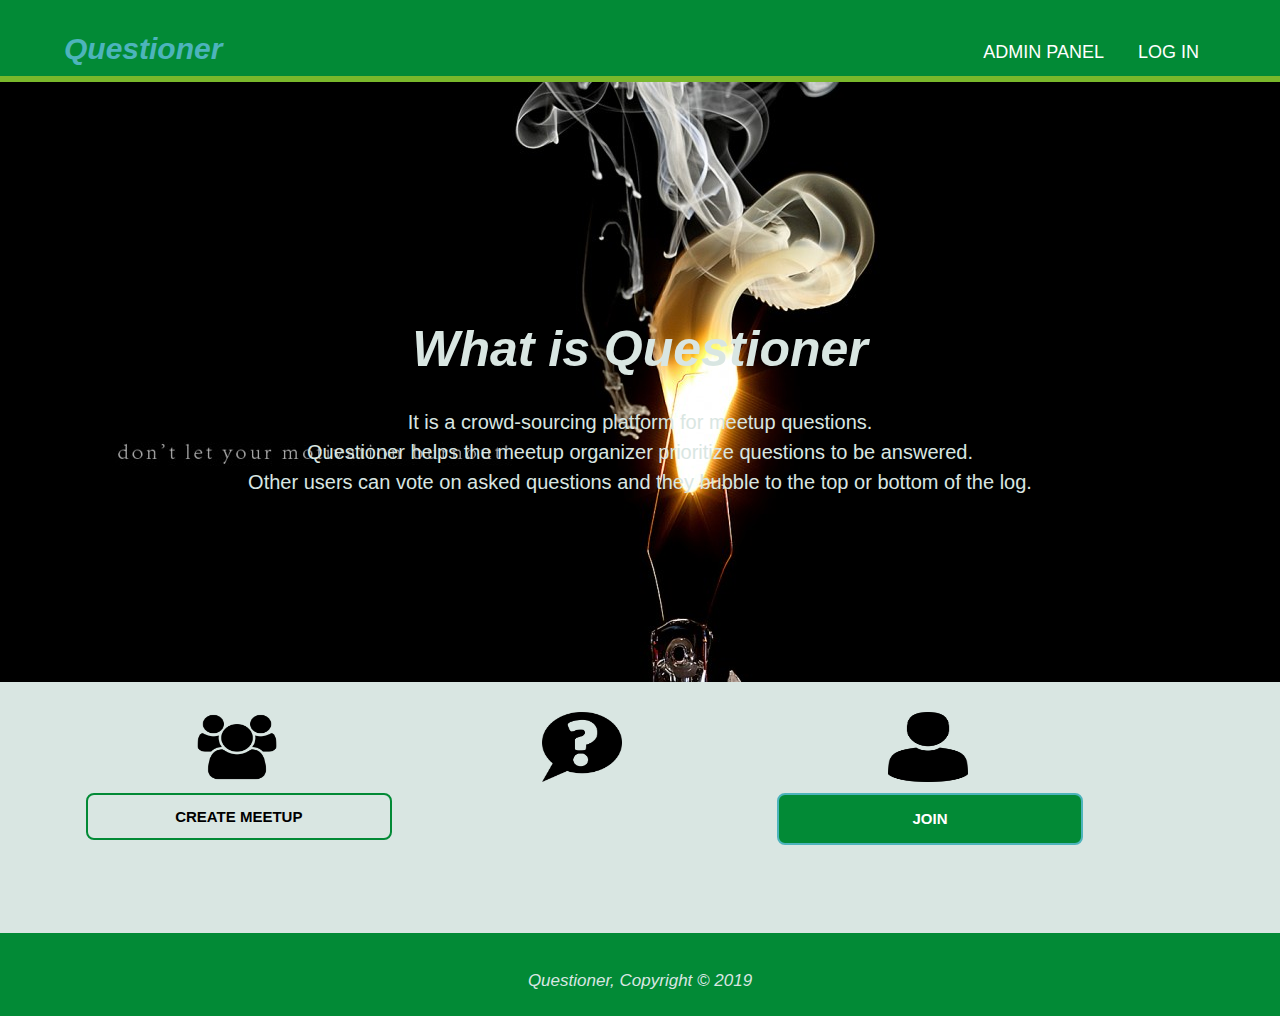
<file: UI/index.html>
<!DOCTYPE html>
<html lang="en">
<head>
    <meta charset="UTF-8">
    <title>Questioner</title>
    <link rel="stylesheet" href="./css/styles.css">
    <script src="./js/popup.js"></script>     
</head>
<body>
    <header class="mainHeader">
	    <div class="container">
		    <div id="brand">
				<h1><span class="highlight">Questioner</span></h1>
		    </div>
		    <nav>
			    <ul>
					<li><a onclick="openLoginForm()" >Log In</a></li>
				  <li><a href="admin.html">Admin Panel</a></li>

			    </ul>
		    </nav>
	    </div>
    </header>
    
    <section id="showcase">
	    <div class="container">
		    <h1>What is Questioner</h1>
		    <p>It is a crowd-sourcing platform for meetup questions. <br /> 
			Questioner helps the meetup organizer prioritize questions to be answered. <br />
			Other users can vote on asked questions and they bubble to the top or bottom of the log.
			</p>
	    </div>
    </section>

	<!-- fhfj -->
	<section id="join">
		<div class="container">
			<div class="box" id="createbutton">
				<img src="./img/group.png">
				<form action="admin.html" class="button_join">
					<button class="btn button1">CREATE MEETUP</button>
				</form>
			</div>
			<div class="box" id="loginbutton">
				<img src="./img/que.png">			
			</div>
			<div class="box" id="loginbutton">
				<img src="./img/users.png">
				<form class="button_join">
					<a class="btn button2"  onclick="openRegisterForm()" >JOIN</a>
			</form>
			</div>
		</div>
	</section>
	
	<footer class="mainFooter">
		<p>Questioner, Copyright &COPY; 2019 </p>
	</footer>

	<div class="form-popup" id="myLoginForm">
		<form action="dashboard.html" class="form-container" id="loginform">
			<h1>Log in</h1>
			<label for="email"><b>Email</b></label>
			<input type="text" placeholder="Enter Emai..." name="email" required>
			<label for="psw"><b>Password</b></label>
			<input type="password" placeholder="Enter Password..." name="psw" required>
			<a href="resetpassword.html">Forgot Password?</a>
			<button type="submit" class="btn button2 sign ">Login</button>
			<button type="submit" class="btn cancel" onclick="closeLoginForm()">Cancel</button>
		</form>
	</div>


	<div class="form-popup" id="myRegisterForm">
		<form action="dashboard.html" class="form-container" >
			
			<label for="name"><b>Name</b></label>
			<input type="text" placeholder="Enter Name" name="name" >
			<label for="email"><b>Email</b></label>
			<input type="text" placeholder="Enter Email" name="email" >
			<!--button type="submit" class="btn button2"  onclick="openPassForm()" >Next</button-->
			<!--button type="submit" class="btn cancel" onclick="closePassForm()">Cancel</button-->
			<label for="psw"><b>Password</b></label>
			<input type="password" placeholder="Enter Password" name="psw" required>
			<label for="cpsw"><b>Confirm Password</b></label>
			<input type="password" placeholder="Confirm Password" name="cpsw" required>
			
			<button type="submit" class="btn button2 sign ">Sign Up</button>
			<button type="submit" class="btn cancel" onclick="closeRegisterForm()">Cancel</button>
		</form>
	</div>

</body>
</html>
</file>
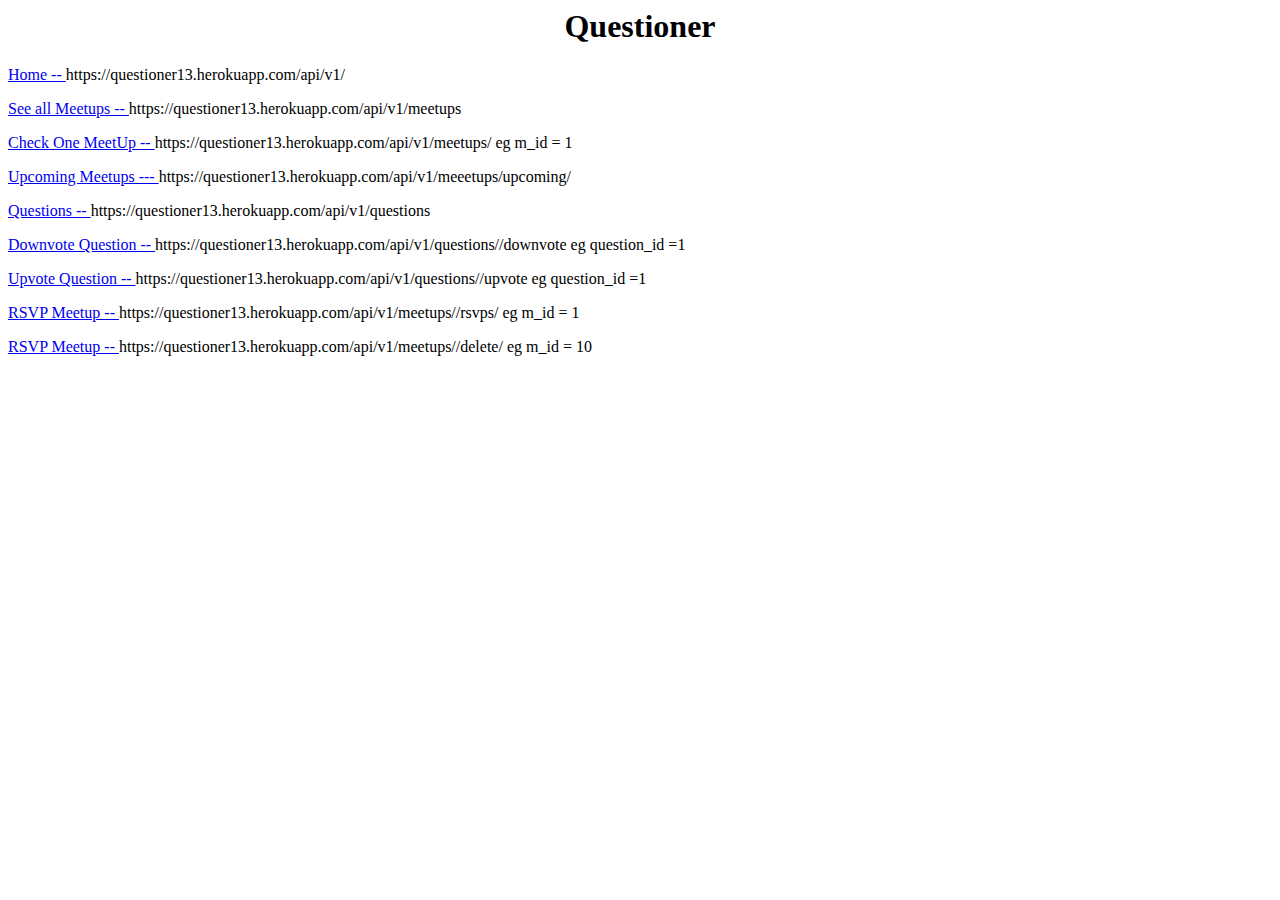
<file: app/templates/index.html>
<html>
  <head>
    <title>Flask Shop</title>
  </head>
  <body>
    <h1 style="text-align: center">Questioner</h1>
    <p><a href="/">Home -- </a> https://questioner13.herokuapp.com/api/v1/ </p>

    <p><a href="meetups">See all Meetups -- </a> https://questioner13.herokuapp.com/api/v1/meetups</p>

    <p><a href="meetups/1">Check One MeetUp -- </a> https://questioner13.herokuapp.com/api/v1/meetups/<int:m_id> eg m_id = 1</p>

    <p><a href="meeetups/upcoming/">Upcoming Meetups --- </a> https://questioner13.herokuapp.com/api/v1/meeetups/upcoming/</p>

    <p><a href="/questions"> Questions -- </a> https://questioner13.herokuapp.com/api/v1/questions</p>

    <p><a href="questions/1/downvote">Downvote Question -- </a> https://questioner13.herokuapp.com/api/v1/questions/<question_id>/downvote  eg question_id =1 </p>

    <p><a href="questions/1/upvote">Upvote Question -- </a> https://questioner13.herokuapp.com/api/v1/questions/<question_id>/upvote  eg question_id =1 </p>

    <p><a href="/meetups/1/rsvps/">RSVP Meetup -- </a> https://questioner13.herokuapp.com/api/v1/meetups/<int:m_id>/rsvps/  eg m_id = 1 </p>

    <p><a href="/meetups/10/delete/">RSVP Meetup -- </a> https://questioner13.herokuapp.com/api/v1/meetups/<int:m_id>/delete/  eg m_id = 10 </p>
  </body>
</html>
</file>
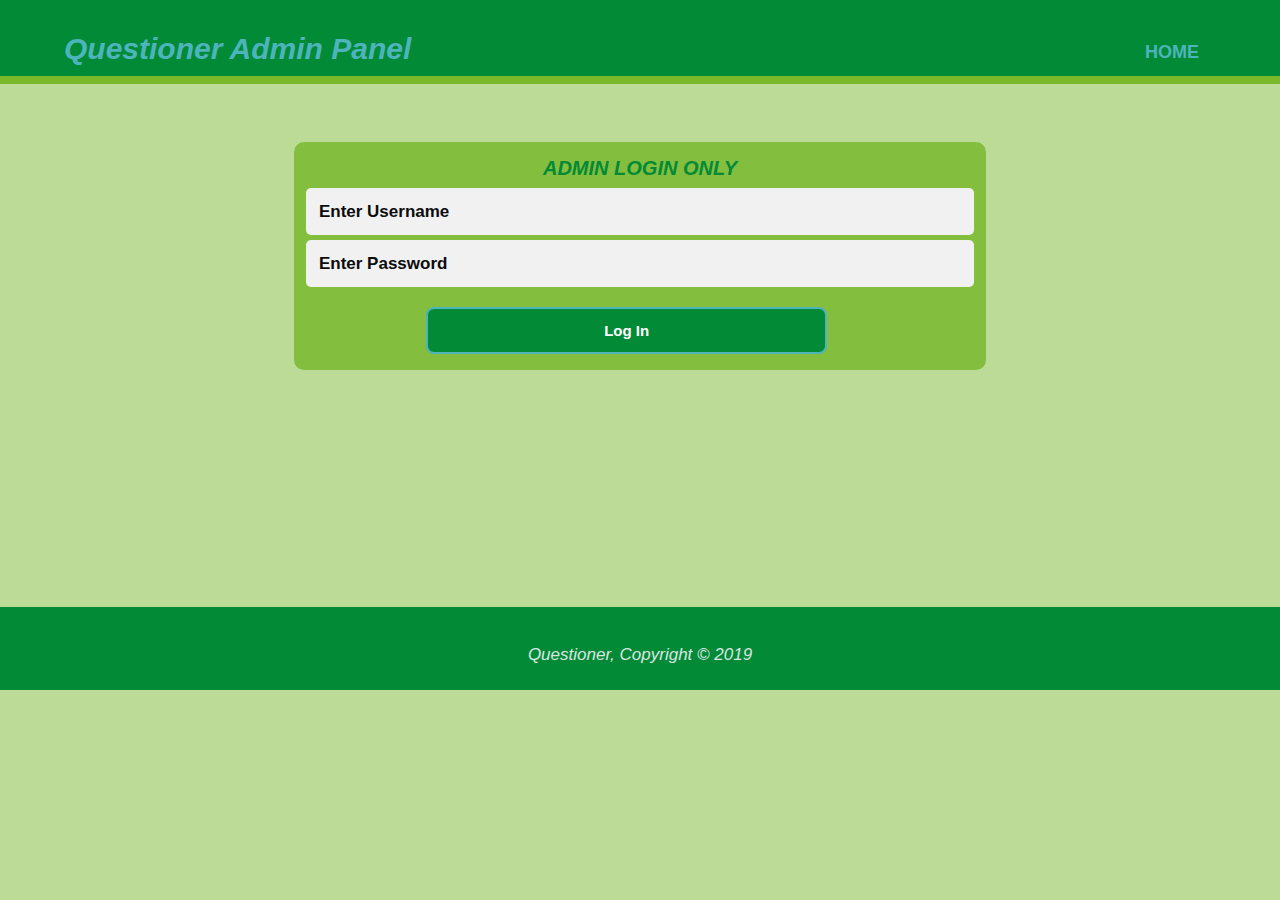
<file: UI/admin.html>
<!DOCTYPE html>
<html lang="en">
<head>
    <meta charset="UTF-8">
    <title>Questioner</title>
    <link rel="stylesheet" href="./css/style.css">
    <script src="./js/popup.js"></script>     
</head>
<body class="reset">
    <header class="mainHeader">
	    <div class="container">
		    <div id="brand">
				<h1><span class="highlight">Questioner Admin Panel</span></h1>
		    </div>
		    <nav>
			    <ul>
					<li class="current"><a href="index.html" >Home</a></li>
			    </ul>
		    </nav>
	    </div>
    </header>
    <section id="join" class="reset">
		<div class="container ">

				<div class="form-container form-bg">

					<h1>Admin Login Only</h1>

					<form action="panel.html" method="" class="">
					<div class="tbox">
						<input type="text" placeholder="Enter Username" onfocus="this.placeholder = ''" onblur="this.placeholder = 'Enter Username'" value="" required>
					</div>
					<div class="tbox">
						<input type="password" placeholder="Enter Password" onfocus="this.placeholder = ''" onblur="this.placeholder = 'Enter Password'" value="" required>
					</div>
					
						<input class=" btn sign button2" type="submit" name="" value="Log In">
					
					</form>
				</div>

			</div>


		</section>
		<footer class="mainFooter resetf">
				<p>Questioner, Copyright &COPY; 2019 </p>
			</footer>
  </body>

</html>
</file>
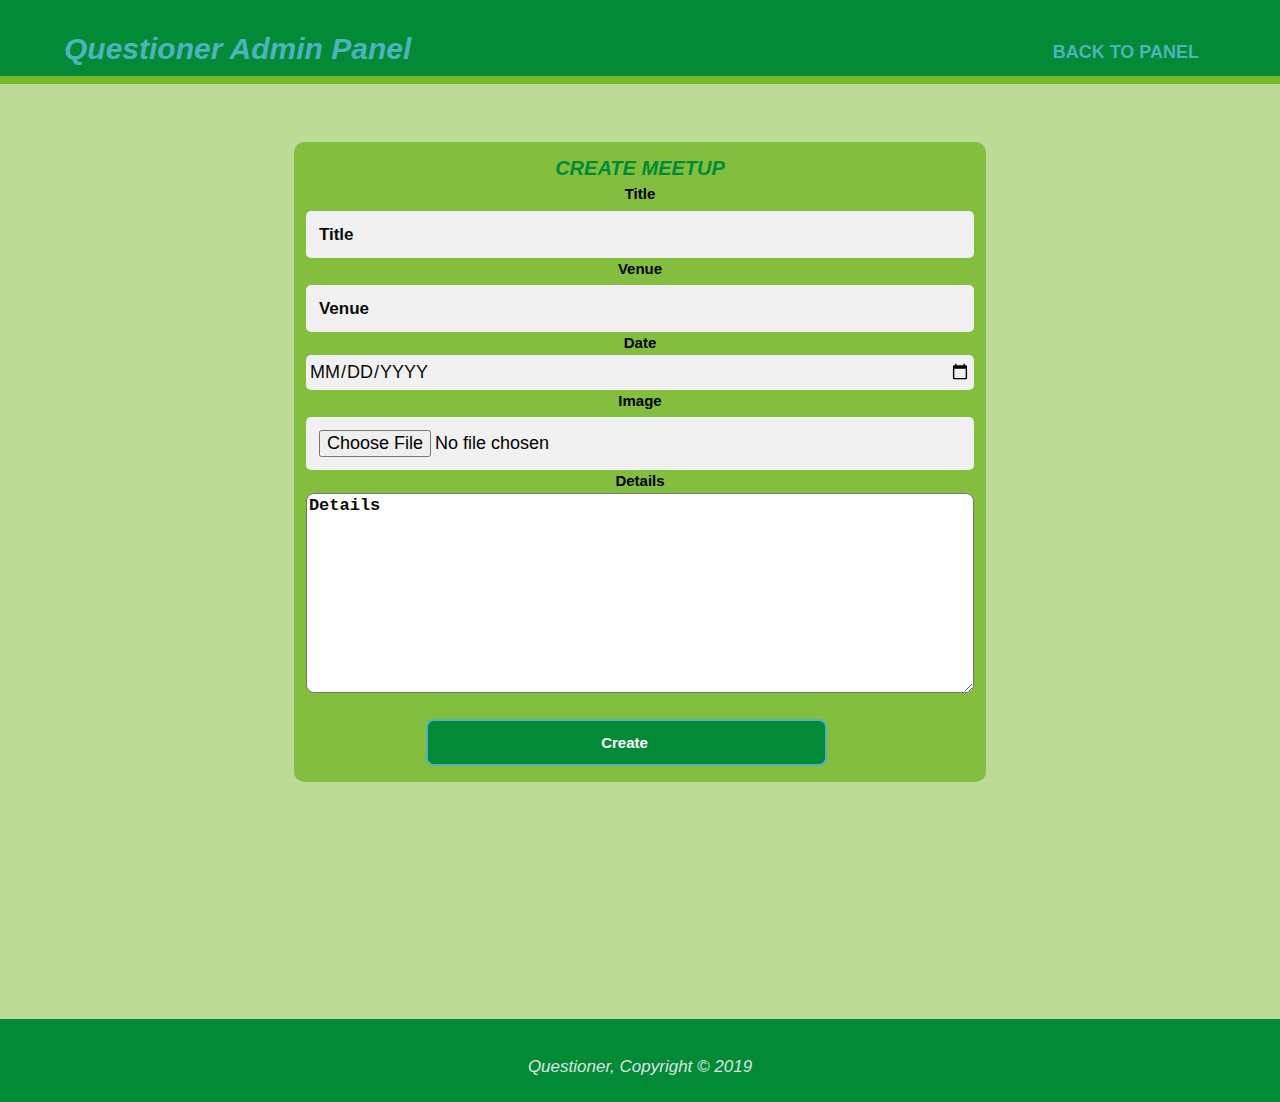
<file: UI/create.html>
<!DOCTYPE html>
<html lang="en">
<head>
    <meta charset="UTF-8">
    <title>Questioner</title>
    <link rel="stylesheet" href="./css/style.css">
    <script src="./js/popup.js"></script>     
</head>
<body class="reset">
    <header class="mainHeader">
	    <div class="container">
		    <div id="brand">
				<h1><span class="highlight">Questioner Admin Panel</span></h1>
		    </div>
		    <nav>
			    <ul>
					<li class="current"><a href="panel.html" >Back to Panel</a></li>
			    </ul>
		    </nav>
	    </div>
    </header>
    <section id="join" class="reset">
		<div class="container ">

				<div class="form-container form-bg">

					<h1>create meetup</h1>

					<form action="panel.html" method="" class="">
					<div class="tbox">
						<label for="cpsw"><b>Title</b></label>
						<input type="text" name="title" placeholder="Title" onfocus="this.placeholder = ''" onblur="this.placeholder = ' Name...'" value="" required>
					</div>
					<div class="tbox">
						<label for="cpsw"><b>Venue</b></label>
						<input type="text" name="venue" placeholder="Venue" onfocus="this.placeholder = ''" onblur="this.placeholder = ' Venue...'" value="" required>
					</div>
					<div class="tbox">
						<label for="cpsw"><b>Date</b></label>
						<input type="date" name="date" required>
					</div>
					<div class="tbox">
							<label for="cpsw"><b>Image</b></label>
							<input type="file" name="thumbnail" accept="image/*">
					</div>
					<div class="tbox">
							<label for="cpsw"><b>Details</b></label>
							<textarea class="tbox" placeholder="Details" onfocus="this.placeholder = ''" onblur="this.placeholder = 'Give a brief description of the meetup...'" value=""></textarea>
					</div>
						<input class=" btn sign button2" type="submit" name="" value="Create ">
					
					</form>
				</div>

			</div>


		</section>
		<footer class="mainFooter resetf">
				<p>Questioner, Copyright &COPY; 2019 </p>
			</footer>
  </body>

</html>
</file>
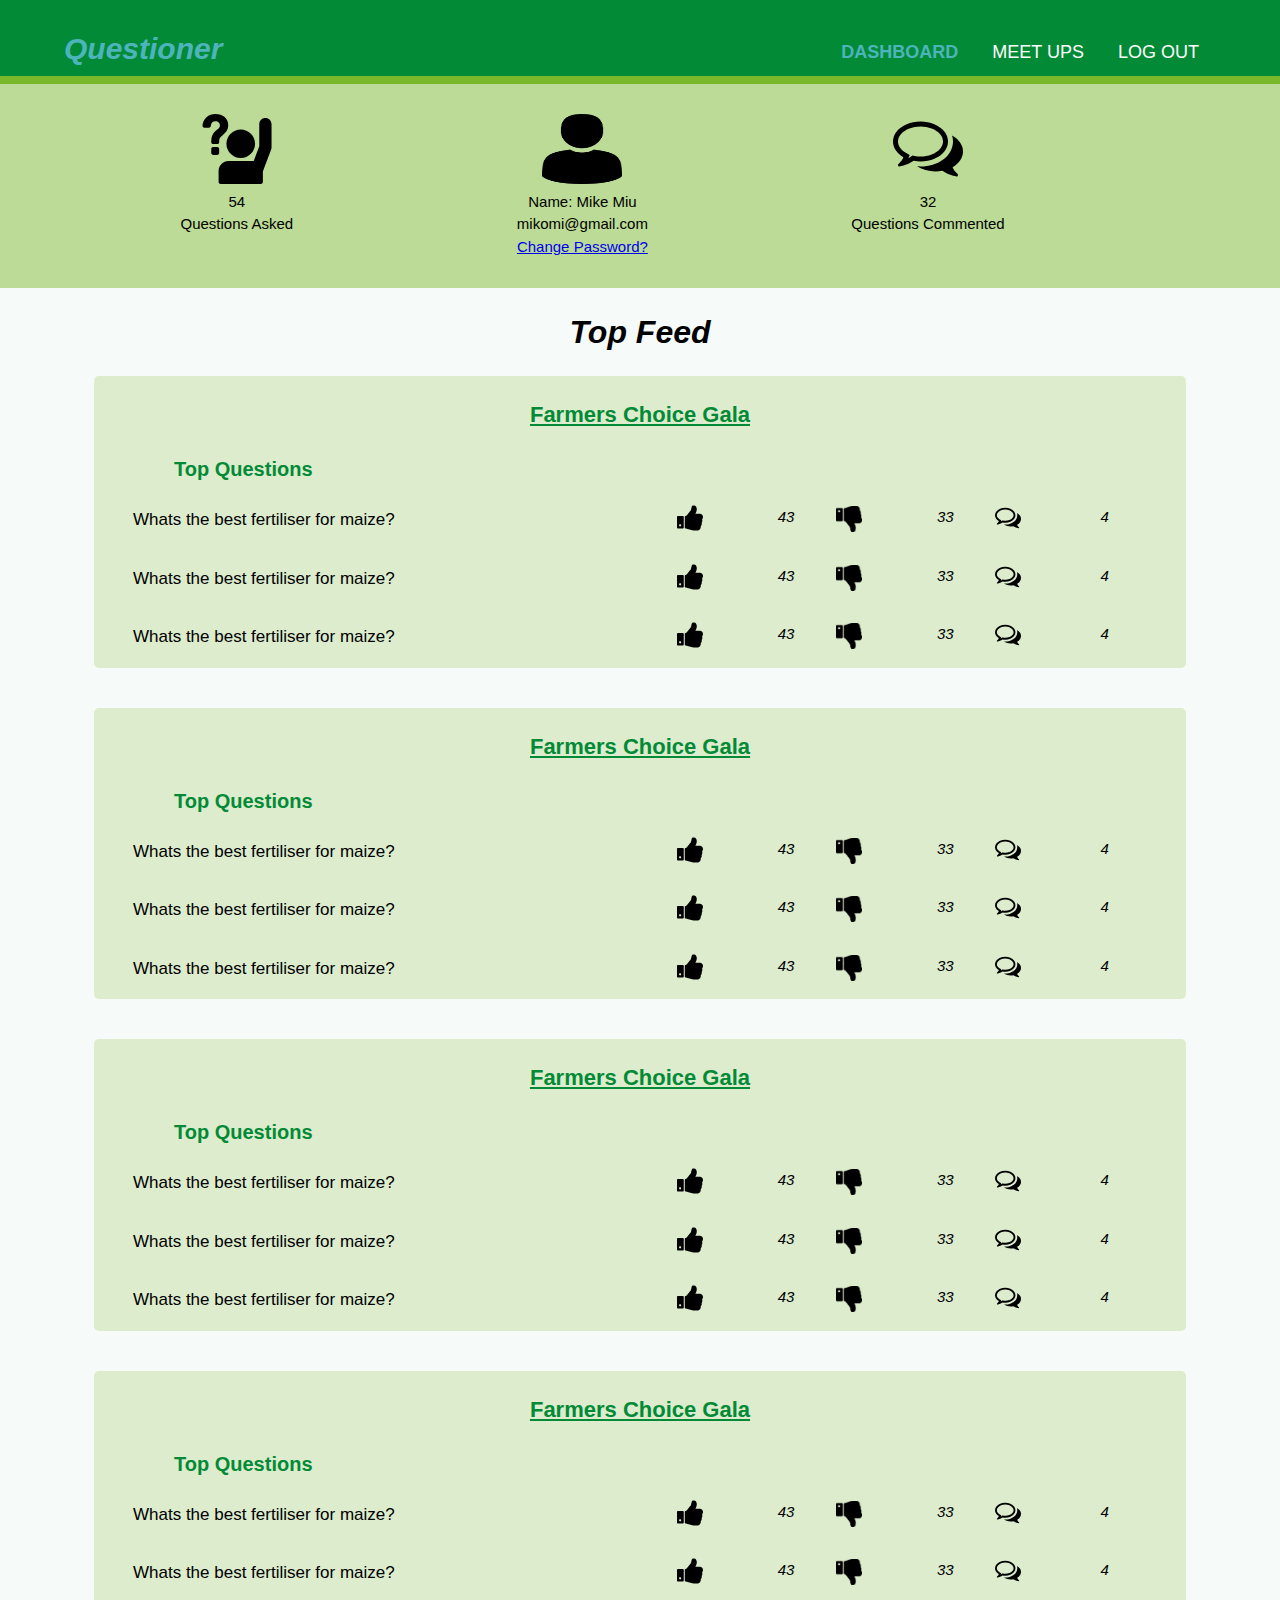
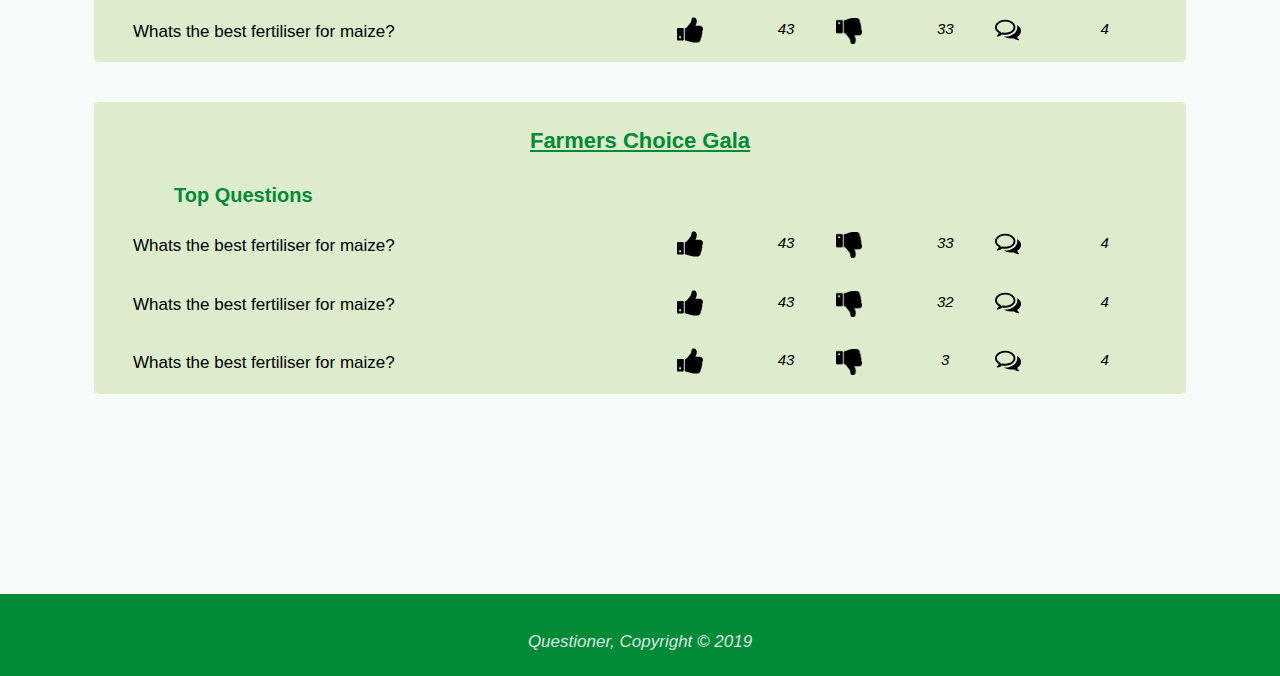
<file: UI/dashboard.html>
<!DOCTYPE html>
<html lang="en">
<head>
    <meta charset="UTF-8">
    <title>Questioner</title>
    <link rel="stylesheet" href="./css/style.css">
    <script src="./js/popup.js"></script>     
</head>
<body>
    <header class="mainHeader">
	    <div class="container">
		    <div id="brand">
				<h1><span class="highlight">Questioner</span></h1>
		    </div>
		    <nav>
			    <ul>
					<li><a href="index.html" >Log Out</a></li>
					<li><a href="meetups.html">Meet ups</a></li>
					<li class="current"><a href="#">Dashboard</a></li>
			    </ul>
		    </nav>
	    </div>
    </header>

	<section id="join">
			<div class="container">
				<div class="box" id="que-count">
					<img src="./img/ask.svg">
				</br>
					54 </br>
					Questions Asked
					
				</div>
				<div class="box" id="profile">
					<img src="./img/users.png">
				</br>
					Name: Mike Miu </br>
					mikomi@gmail.com </br>
					<a class="resetpass" href="resetpassword.html">Change Password?</a>
					
				</div>
				<div class="box" id="comment-count">
					<img src="./img/comments.svg">
				</br>
					32 </br>
					Questions Commented
						
				</div>
			</div>
		</section>

	<!-- fhfj -->
	<section id="main" >
		<div class="container" id="feed">
			<h1>Top Feed</h1>
			<div class="meetups-dash">

				<div class="meetup-dash" id="meetup" >
				    <div class="meetup-info">                   
					   <div class="details">
						  <a href="meetup.html"><p class="d-title">Farmers Choice Gala</p></a>
					   </div>
				    </div>
				    <h4>Top Questions</h4>
				    
				    <div class="box-que">
					    <div class="top-que">
						<p><span class="top-s">Whats the best fertiliser for maize?</span></p>
					    	</div>
				    		<div id="baner">
							<div class="image">
							     <div class="v"><span>43</span><img class="pic" src ="./img/thumbs_up.svg"></div>
							     <div class="v"><span>33</span><img class="pic" id="downs" src ="./img/thumbs_downdd.png"></div>
								<div class="v"><span>4</span><img class="pic" src ="./img/comments.svg"></div>
							</div>
						</div>
					</div>
					<div class="box-que">
						<div class="top-que">
							<p><span class="top-s">Whats the best fertiliser for maize?</span></p>
						</div>
						<div id="baner">
							<div class="image">
								<div class="v"><span>43</span><img class="pic" src ="./img/thumbs_up.svg"></div>
								<div class="v"><span>33</span><img class="pic" id="downs" src ="./img/thumbs_downdd.png"></div>
								<div class="v"><span>4</span><img class="pic" src ="./img/comments.svg"></div>
							</div>
						</div>
					</div>
					<div class="box-que">
								<div class="top-que">
								 <p><span class="top-s">Whats the best fertiliser for maize?</span></p>
									</div>
									<div id="baner">
									 <div class="image">
										 <div class="v"><span>43</span><img class="pic" src ="./img/thumbs_up.svg"></div>
										 <div class="v"><span>33</span><img class="pic" id="downs" src ="./img/thumbs_downdd.png"></div>
										 <div class="v"><span>4</span><img class="pic" src ="./img/comments.svg"></div>
									 </div>
						</div>
						</div>
				</div>

    
			</div>


			<div class="meetups-dash">

					<div class="meetup-dash" id="meetup" >
					    <div class="meetup-info">                   
						   <div class="details">
							  <a href="meetup.html"><p class="d-title">Farmers Choice Gala</p></a>
						   </div>
					    </div>
					    <h4>Top Questions</h4>
					    
					    <div class="box-que">
						    <div class="top-que">
							<p><span class="top-s">Whats the best fertiliser for maize?</span></p>
							    </div>
							    <div id="baner">
								<div class="image">
									<div class="v"><span>43</span><img class="pic" src ="./img/thumbs_up.svg"></div>
									<div class="v"><span>33</span><img class="pic" id="downs" src ="./img/thumbs_downdd.png"></div>
									<div class="v"><span>4</span><img class="pic" src ="./img/comments.svg"></div>
								</div>
							</div>
						</div>
						<div class="box-que">
							<div class="top-que">
								<p><span class="top-s">Whats the best fertiliser for maize?</span></p>
							</div>
							<div id="baner">
								<div class="image">
									<div class="v"><span>43</span><img class="pic" src ="./img/thumbs_up.svg"></div>
									<div class="v"><span>33</span><img class="pic" id="downs" src ="./img/thumbs_downdd.png"></div>
									<div class="v"><span>4</span><img class="pic" src ="./img/comments.svg"></div>
								</div>
							</div>
						</div>
						<div class="box-que">
									<div class="top-que">
									 <p><span class="top-s">Whats the best fertiliser for maize?</span></p>
										</div>
										<div id="baner">
										 <div class="image">
											 <div class="v"><span>43</span><img class="pic" src ="./img/thumbs_up.svg"></div>
											 <div class="v"><span>33</span><img class="pic" id="downs" src ="./img/thumbs_downdd.png"></div>
											 <div class="v"><span>4</span><img class="pic" src ="./img/comments.svg"></div>
										 </div>
							</div>
							</div>
					</div>
							
	    
				</div>

				<div class="meetups-dash">

						<div class="meetup-dash" id="meetup" >
						    <div class="meetup-info">                   
							   <div class="details">
								  <a href="meetup.html"><p class="d-title">Farmers Choice Gala</p></a>
							   </div>
						    </div>
						    <h4>Top Questions</h4>
						    
						    <div class="box-que">
							    <div class="top-que">
								<p><span class="top-s">Whats the best fertiliser for maize?</span></p>
								    </div>
								    <div id="baner">
									<div class="image">
										<div class="v"><span>43</span><img class="pic" src ="./img/thumbs_up.svg"></div>
										<div class="v"><span>33</span><img class="pic" id="downs" src ="./img/thumbs_downdd.png"></div>
										<div class="v"><span>4</span><img class="pic" src ="./img/comments.svg"></div>
									</div>
								</div>
							</div>
							<div class="box-que">
								<div class="top-que">
									<p><span class="top-s">Whats the best fertiliser for maize?</span></p>
								</div>
								<div id="baner">
									<div class="image">
										<div class="v"><span>43</span><img class="pic" src ="./img/thumbs_up.svg"></div>
										<div class="v"><span>33</span><img class="pic" id="downs" src ="./img/thumbs_downdd.png"></div>
										<div class="v"><span>4</span><img class="pic" src ="./img/comments.svg"></div>
									</div>
								</div>
							</div>
							<div class="box-que">
										<div class="top-que">
										 <p><span class="top-s">Whats the best fertiliser for maize?</span></p>
											</div>
											<div id="baner">
											 <div class="image">
												 <div class="v"><span>43</span><img class="pic" src ="./img/thumbs_up.svg"></div>
												 <div class="v"><span>33</span><img class="pic" id="downs" src ="./img/thumbs_downdd.png"></div>
												 <div class="v"><span>4</span><img class="pic" src ="./img/comments.svg"></div>
											 </div>
								</div>
								</div>
						</div>
								
		    
					</div>
					<div class="meetups-dash">

							<div class="meetup-dash" id="meetup" >
							    <div class="meetup-info">                   
								   <div class="details">
									  <a href="meetup.html"><p class="d-title">Farmers Choice Gala</p></a>
								   </div>
							    </div>
							    <h4>Top Questions</h4>
							    
							    <div class="box-que">
								    <div class="top-que">
									<p><span class="top-s">Whats the best fertiliser for maize?</span></p>
									    </div>
									    <div id="baner">
										<div class="image">
											<div class="v"><span>43</span><img class="pic" src ="./img/thumbs_up.svg"></div>
											<div class="v"><span>33</span><img class="pic" id="downs" src ="./img/thumbs_downdd.png"></div>
											<div class="v"><span>4</span><img class="pic" src ="./img/comments.svg"></div>
										</div>
									</div>
								</div>
								<div class="box-que">
									<div class="top-que">
										<p><span class="top-s">Whats the best fertiliser for maize?</span></p>
									</div>
									<div id="baner">
										<div class="image">
											<div class="v"><span>43</span><img class="pic" src ="./img/thumbs_up.svg"></div>
											<div class="v"><span>33</span><img class="pic" id="downs" src ="./img/thumbs_downdd.png"></div>
											<div class="v"><span>4</span><img class="pic" src ="./img/comments.svg"></div>
										</div>
									</div>
								</div>
								<div class="box-que">
											<div class="top-que">
											 <p><span class="top-s">Whats the best fertiliser for maize?</span></p>
												</div>
												<div id="baner">
												 <div class="image">
													 <div class="v"><span>43</span><img class="pic" src ="./img/thumbs_up.svg"></div>
													 <div class="v"><span>33</span><img class="pic" id="downs" src ="./img/thumbs_downdd.png"></div>
													 <div class="v"><span>4</span><img class="pic" src ="./img/comments.svg"></div>
												 </div>
									</div>
									</div>
							</div>
									
			    
						</div>
						<div class="meetups-dash">

								<div class="meetup-dash" id="meetup" >
								    <div class="meetup-info">                   
						 	<div class="details">
							  <a href="meetup.html"><p class="d-title">Farmers Choice Gala</p></a>
							</div>
						</div>
					     <h4>Top Questions</h4>    
						<div class="box-que">
							<div class="top-que">
								<p><span class="top-s">Whats the best fertiliser for maize?</span></p>
							</div>
							<div id="baner">
								<div class="image">
								<div class="v"><span>43</span><img class="pic" src ="./img/thumbs_up.svg"></div>
								<div class="v"><span>33</span><img class="pic" id="downs" src ="./img/thumbs_downdd.png"></div>
								<div class="v"><span>4</span><img class="pic" src ="./img/comments.svg"></div>
								</div>
							</div>
						</div>
						<div class="box-que">
							<div class="top-que">
								<p><span class="top-s">Whats the best fertiliser for maize?</span></p>
							</div>
							<div id="baner">
								<div class="image">
								<div class="v"><span>43</span><img class="pic" src ="./img/thumbs_up.svg"></div>
								<div class="v"><span>32</span><img class="pic" id="downs" src ="./img/thumbs_downdd.png"></div>
								<div class="v"><span>4</span><img class="pic" src ="./img/comments.svg"></div>
								</div>
							</div>
						</div>
						<div class="box-que">
							<div class="top-que">
								 <p><span class="top-s">Whats the best fertiliser for maize?</span></p>
							</div>
							<div id="baner">
								 <div class="image">
								 <div class="v"><span>43</span><img class="pic" src ="./img/thumbs_up.svg"></div>
								 <div class="v"><span>3</span><img class="pic" id="downs" src ="./img/thumbs_downdd.png"></div>
								 <div class="v"><span>4</span><img class="pic" src ="./img/comments.svg"></div>
							 	</div>
							</div>
						</div>
					</div>			   
			</div>
		</div>					
	</section>
	<footer class="mainFooter">
		<p>Questioner, Copyright &COPY; 2019 </p>
	</footer>


</body>
</html>
</file>
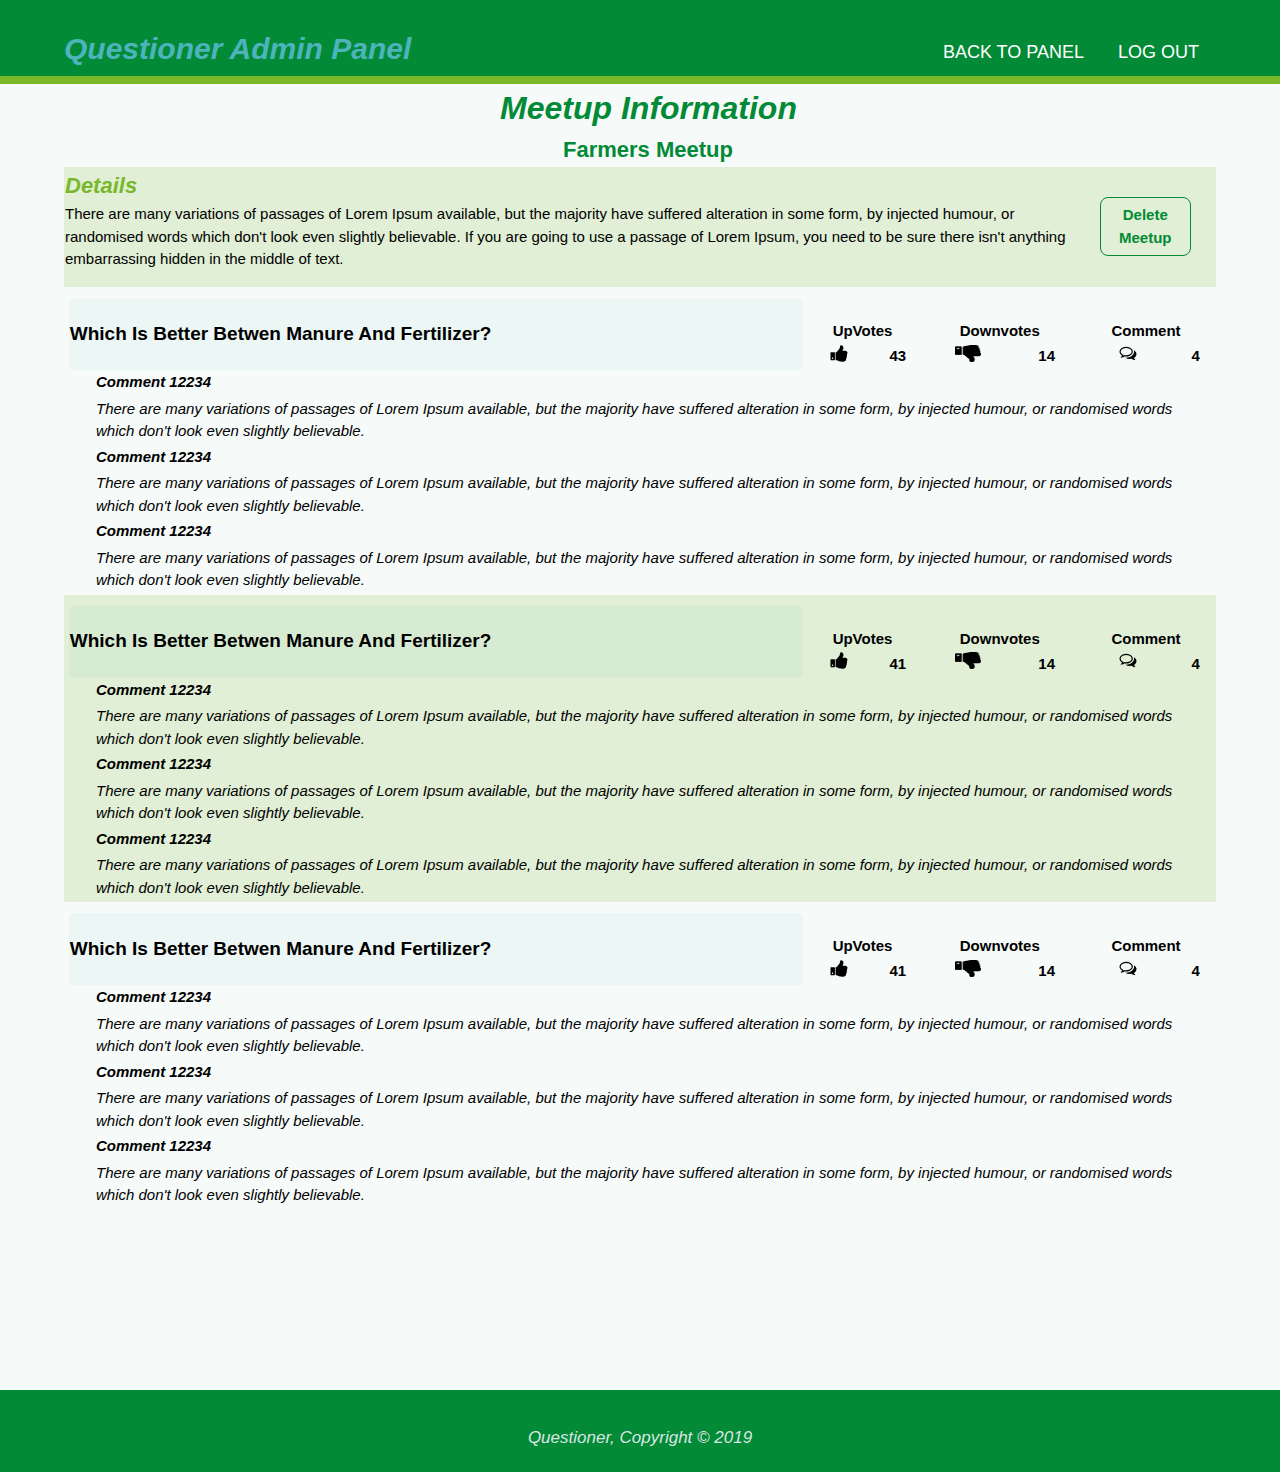
<file: UI/delete.html>
<!DOCTYPE html>
<html lang="en">
<head>
    <meta charset="UTF-8">
    <title>Questioner</title>
    <link rel="stylesheet" href="./css/style.css">
    <script src="./js/popup.js"></script>     
</head>
<body>
    <header class="mainHeader">
	    <div class="container">
		    <div id="brand">
				<h1><span class="highlight">Questioner Admin Panel</span></h1>
		    </div>
		    <nav>
			    <ul>
					<li><a href="index.html" >Log Out</a></li>
					<li><a href="panel.html">Back To Panel</a></li>
					
			    </ul>
		    </nav>
	    </div>
    </header>

    <section id="main" >
		<div class="container" id="feed">


			<table  id="main-table">
				<caption><h1 class="meetuph">Meetup Information</h1></caption>

				<th id="theader" colspan="2">Farmers Meetup</th>
				<tr class="main-t">
					<td>
						<h6>Details</h6>
						<p>
							There are many variations of passages of Lorem Ipsum available, but the majority have suffered alteration in some form, by injected humour, or randomised words which don't look even slightly believable. 
							If you are going to use a passage of Lorem Ipsum, you need to be sure there isn't anything embarrassing hidden in the middle of text. 
						</p>
					</td>
					<td>
						<div class="ask">
							<a onclick="deleteMeetup()" ><p class="asking btn">Delete Meetup</p></a>
						</div>
					</td>
				</tr>
				<tr class="" >
				<td colspan="2">


					<table  class="que">
						<th></th>
						<th class="qheader">
							which is better betwen manure and fertilizer?
						</th>
						<th>
							<table  class="votes" >
								<tr>
									<td colspan="2">UpVotes</td>
									<td colspan="2">Downvotes</td>
									<td colspan="2">Comment</td>
								</tr>
								<tr>
								    <td>
									   <img class="icon hatch floating cursor-pointer" src="./img/thumbs_up.svg" />
								    </td>
								    <td>43</td>
								    <td>
									   <img class="icon" src="./img/thumbs_downdd.png" />
								    </td>
								    <td>14</td>
								    <td >
									   <a  ><img class="icon hatch" src="./img/comments.svg" /></a>
								    </td>
								    <td>4</td>
								</tr>
							</table>
						</th>
						<tr>
							<td colspan="3">
								<p class="hcomment">Comment 12234</p>
								<p class="comment">
									There are many variations of passages of Lorem Ipsum available, but the majority have suffered alteration in some form, by injected humour, or randomised words which don't look even slightly believable.
								</p> 
							</td>
							<tr>
							<td colspan="3">
								<p class="hcomment">Comment 12234</p>
								<p class="comment">
									There are many variations of passages of Lorem Ipsum available, but the majority have suffered alteration in some form, by injected humour, or randomised words which don't look even slightly believable.
								</p> 
							</td>
							</tr>
							<tr>
							<td colspan="3">
								<p class="hcomment">Comment 12234</p>
								<p class="comment">
									There are many variations of passages of Lorem Ipsum available, but the majority have suffered alteration in some form, by injected humour, or randomised words which don't look even slightly believable.
								</p> 
							</td>
							</tr>
						</tr>
					</table>


				</td>
				</tr>
				<tr class="main-t" >
						<td colspan="2">


								<table  class="que">
									<th></th>
									<th class="qheader">
										which is better betwen manure and fertilizer?
									</th>
									<th>
										<table  class="votes" >
											<tr>
												<td colspan="2">UpVotes</td>
												<td colspan="2">Downvotes</td>
												<td colspan="2">Comment</td>
											</tr>
											<tr>
											    <td>
												   <img class="icon hatch floating cursor-pointer" src="./img/thumbs_up.svg" />
											    </td>
											    <td>41</td>
											    <td>
												   <img class="icon" src="./img/thumbs_downdd.png" />
											    </td>
											    <td>14</td>
											    <td >
												   <a  ><img class="icon hatch" src="./img/comments.svg" /></a>
											    </td>
											    <td>4</td>
											</tr>
										</table>
									</th>
									<tr>
										<td colspan="3">
											<p class="hcomment">Comment 12234</p>
											<p class="comment">
												There are many variations of passages of Lorem Ipsum available, but the majority have suffered alteration in some form, by injected humour, or randomised words which don't look even slightly believable.
											</p> 
										</td>
										<tr>
										<td colspan="3">
											<p class="hcomment">Comment 12234</p>
											<p class="comment">
												There are many variations of passages of Lorem Ipsum available, but the majority have suffered alteration in some form, by injected humour, or randomised words which don't look even slightly believable.
											</p> 
										</td>
										</tr>
										<tr>
										<td colspan="3">
											<p class="hcomment">Comment 12234</p>
											<p class="comment">
												There are many variations of passages of Lorem Ipsum available, but the majority have suffered alteration in some form, by injected humour, or randomised words which don't look even slightly believable.
											</p> 
										</td>
										</tr>
									</tr>
								</table>
			
			
							</td>



				</tr>
				<tr class="" >
						<td colspan="2">


								<table  class="que">
									<th></th>
									<th class="qheader">
										which is better betwen manure and fertilizer?
									</th>
									<th>
										<table  class="votes" >
											<tr>
												<td colspan="2">UpVotes</td>
												<td colspan="2">Downvotes</td>
												<td colspan="2">Comment</td>
											</tr>
											<tr>
											    <td>
												   <img class="icon hatch floating cursor-pointer" src="./img/thumbs_up.svg" />
											    </td>
											    <td>41</td>
											    <td>
												   <img class="icon" src="./img/thumbs_downdd.png" />
											    </td>
											    <td>14</td>
											    <td >
												   <a  ><img class="icon hatch" src="./img/comments.svg" /></a>
											    </td>
											    <td>4</td>
											</tr>
										</table>
									</th>
									<tr>
										<td colspan="3">
											<p class="hcomment">Comment 12234</p>
											<p class="comment">
												There are many variations of passages of Lorem Ipsum available, but the majority have suffered alteration in some form, by injected humour, or randomised words which don't look even slightly believable.
											</p> 
										</td>
										<tr>
										<td colspan="3">
											<p class="hcomment">Comment 12234</p>
											<p class="comment">
												There are many variations of passages of Lorem Ipsum available, but the majority have suffered alteration in some form, by injected humour, or randomised words which don't look even slightly believable.
											</p> 
										</td>
										</tr>
										<tr>
										<td colspan="3">
											<p class="hcomment">Comment 12234</p>
											<p class="comment">
												There are many variations of passages of Lorem Ipsum available, but the majority have suffered alteration in some form, by injected humour, or randomised words which don't look even slightly believable.
											</p> 
										</td>
										</tr>
									</tr>
								</table>
			
			
							</td>
				</tr>
			

			</table>


		</div>
					
	</section>
	
	<footer class="mainFooter">
		<p>Questioner, Copyright &COPY; 2019 </p>
	</footer>
	




</body>
</html>
</file>
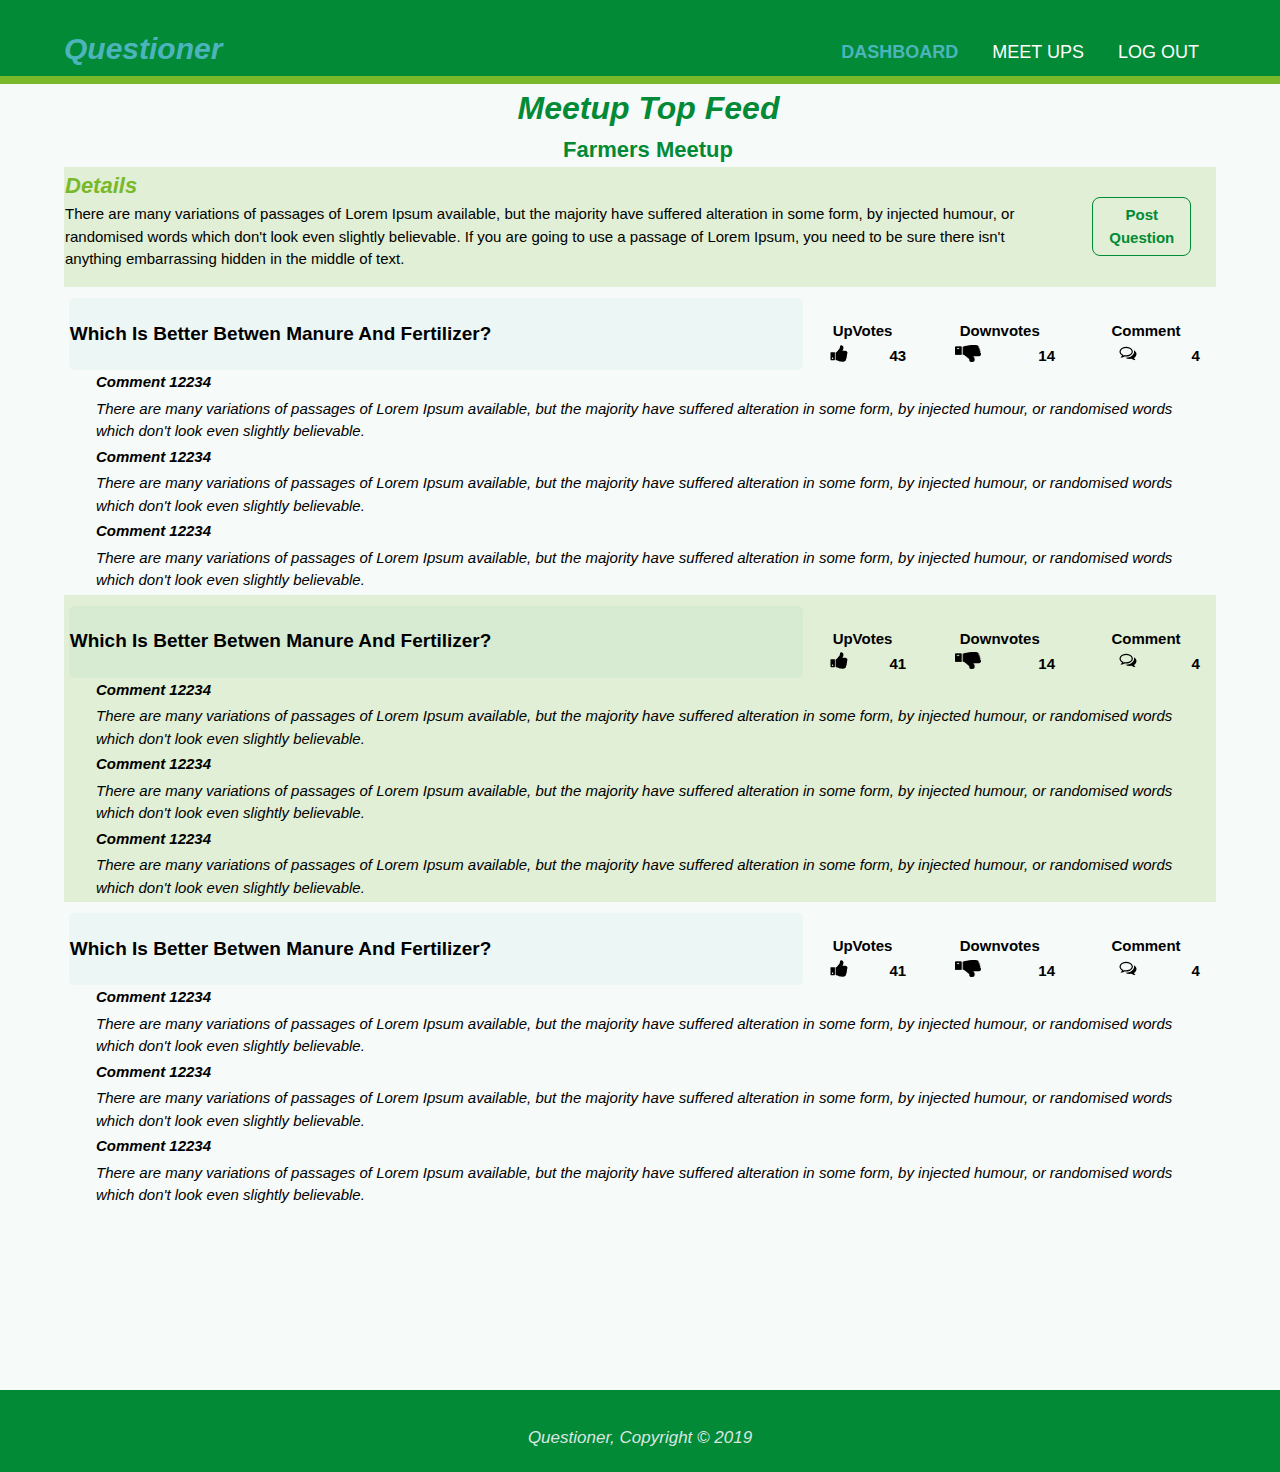
<file: UI/meetup.html>
<!DOCTYPE html>
<html lang="en">
<head>
    <meta charset="UTF-8">
    <title>Questioner</title>
    <link rel="stylesheet" href="./css/style.css">
    <script src="./js/popup.js"></script>     
</head>
<body>
    <header class="mainHeader">
	    <div class="container">
		    <div id="brand">
				<h1><span class="highlight">Questioner</span></h1>
		    </div>
		    <nav>
			    <ul>
					<li><a href="index.html" >Log Out</a></li>
					<li><a href="meetups.html">Meet ups</a></li>

					<li class="current"><a href="dashboard.html">Dashboard</a></li>

			    </ul>
		    </nav>
	    </div>
    </header>

    <section id="main" >
		<div class="container" id="feed">

			<table  id="main-table">
				<caption><h1 class="meetuph">Meetup Top Feed</h1></caption>

				<th id="theader" colspan="2">Farmers Meetup</th>
				<tr class="main-t">

					<td>
						<h6>Details</h6>
						<p>
							There are many variations of passages of Lorem Ipsum available, but the majority have suffered alteration in some form, by injected humour, or randomised words which don't look even slightly believable. 
							If you are going to use a passage of Lorem Ipsum, you need to be sure there isn't anything embarrassing hidden in the middle of text. 
						</p>
					</td>
					<td>
						<div class="ask">
							<a onclick="openQuestionForm()" ><p class="asking btn">Post Question</p></a>
						</div>
					</td>
				</tr>
				<tr class="" >
				<td colspan="2">

					<table  class="que">
						<th></th>
						<th class="qheader">
							which is better betwen manure and fertilizer?
						</th>
						<th>
							<table  class="votes" >
								<tr>
									<td colspan="2">UpVotes</td>
									<td colspan="2">Downvotes</td>
									<td colspan="2">Comment</td>
								</tr>
								<tr>
								    <td>
									   <img class="icon hatch floating cursor-pointer" src="./img/thumbs_up.svg" />
								    </td>

								    <td>43</td>

								    <td>
									   <img class="icon" src="./img/thumbs_downdd.png" />
								    </td>
								    <td>14</td>
								    <td >
									   <a onclick="openCommentForm()" ><img class="icon hatch" src="./img/comments.svg" /></a>
								    </td>
								    <td>4</td>
								</tr>
							</table>
						</th>
						<tr>
							<td colspan="3">
								<p class="hcomment">Comment 12234</p>
								<p class="comment">
									There are many variations of passages of Lorem Ipsum available, but the majority have suffered alteration in some form, by injected humour, or randomised words which don't look even slightly believable.
								</p> 
							</td>
							<tr>
							<td colspan="3">
								<p class="hcomment">Comment 12234</p>
								<p class="comment">
									There are many variations of passages of Lorem Ipsum available, but the majority have suffered alteration in some form, by injected humour, or randomised words which don't look even slightly believable.
								</p> 
							</td>
							</tr>
							<tr>
							<td colspan="3">
								<p class="hcomment">Comment 12234</p>
								<p class="comment">
									There are many variations of passages of Lorem Ipsum available, but the majority have suffered alteration in some form, by injected humour, or randomised words which don't look even slightly believable.
								</p> 
							</td>
							</tr>
						</tr>
					</table>



				</td>
				</tr>
				<tr class="main-t" >

						<td colspan="2">


								<table  class="que">
									<th></th>
									<th class="qheader">
										which is better betwen manure and fertilizer?
									</th>
									<th>
										<table  class="votes" >
											<tr>
												<td colspan="2">UpVotes</td>
												<td colspan="2">Downvotes</td>
												<td colspan="2">Comment</td>
											</tr>
											<tr>
											    <td>
												   <img class="icon hatch floating cursor-pointer" src="./img/thumbs_up.svg" />
											    </td>
											    <td>41</td>
											    <td>
												   <img class="icon" src="./img/thumbs_downdd.png" />
											    </td>
											    <td>14</td>
											    <td >
												   <a onclick="openCommentForm()" ><img class="icon hatch" src="./img/comments.svg" /></a>
											    </td>
											    <td>4</td>
											</tr>
										</table>
									</th>
									<tr>
										<td colspan="3">
											<p class="hcomment">Comment 12234</p>
											<p class="comment">
												There are many variations of passages of Lorem Ipsum available, but the majority have suffered alteration in some form, by injected humour, or randomised words which don't look even slightly believable.
											</p> 
										</td>
										<tr>
										<td colspan="3">
											<p class="hcomment">Comment 12234</p>
											<p class="comment">
												There are many variations of passages of Lorem Ipsum available, but the majority have suffered alteration in some form, by injected humour, or randomised words which don't look even slightly believable.
											</p> 
										</td>
										</tr>
										<tr>
										<td colspan="3">
											<p class="hcomment">Comment 12234</p>
											<p class="comment">
												There are many variations of passages of Lorem Ipsum available, but the majority have suffered alteration in some form, by injected humour, or randomised words which don't look even slightly believable.
											</p> 
										</td>
										</tr>
									</tr>

								</table>
			
			
							</td>
				</tr>
				<tr class="" >

						<td colspan="2">


								<table  class="que">
									<th></th>
									<th class="qheader">
										which is better betwen manure and fertilizer?
									</th>
									<th>
										<table  class="votes" >
											<tr>
												<td colspan="2">UpVotes</td>
												<td colspan="2">Downvotes</td>
												<td colspan="2">Comment</td>
											</tr>
											<tr>
											    <td>
												   <img class="icon hatch floating cursor-pointer" src="./img/thumbs_up.svg" />
											    </td>
											    <td>41</td>
											    <td>
												   <img class="icon" src="./img/thumbs_downdd.png" />
											    </td>
											    <td>14</td>
											    <td >
												   <a onclick="openCommentForm()" ><img class="icon hatch" src="./img/comments.svg" /></a>
											    </td>
											    <td>4</td>
											</tr>
										</table>
									</th>
									<tr>
										<td colspan="3">
											<p class="hcomment">Comment 12234</p>
											<p class="comment">
												There are many variations of passages of Lorem Ipsum available, but the majority have suffered alteration in some form, by injected humour, or randomised words which don't look even slightly believable.
											</p> 
										</td>
										<tr>
										<td colspan="3">
											<p class="hcomment">Comment 12234</p>
											<p class="comment">
												There are many variations of passages of Lorem Ipsum available, but the majority have suffered alteration in some form, by injected humour, or randomised words which don't look even slightly believable.
											</p> 
										</td>
										</tr>
										<tr>
										<td colspan="3">
											<p class="hcomment">Comment 12234</p>
											<p class="comment">
												There are many variations of passages of Lorem Ipsum available, but the majority have suffered alteration in some form, by injected humour, or randomised words which don't look even slightly believable.
											</p> 
										</td>
										</tr>
									</tr>
								</table>

			
							</td>
				</tr>
			

			</table>
		</div>
		<div class="form-popup" id="commentForm">
				<form action="meetup.html" class="form-container" >

					<h1>Post Comment</h1>
					<textarea></textarea>
					<button type="submit" class="btn post button2 sign ">Post Coment</button>
					<button type="submit" class="btn cancel" onclick="closeCommentForm()">Cancel</button>
				</form>
			</div>
		
		
		
			<div class="form-popup" id="questionForm">

				<form action="meetup.html" class="form-container" >

					<h1>Post Question</h1>
					<textarea></textarea>
					<button type="submit" class="btn button2 sign ">Post Question</button>
					<button type="submit" class="btn cancel" onclick="closeQuestionForm()">Cancel</button>
				</form>
			</div>
					

	</section>
	
	<footer class="mainFooter">
		<p>Questioner, Copyright &COPY; 2019 </p>
	</footer>


</body>
</html>
</file>
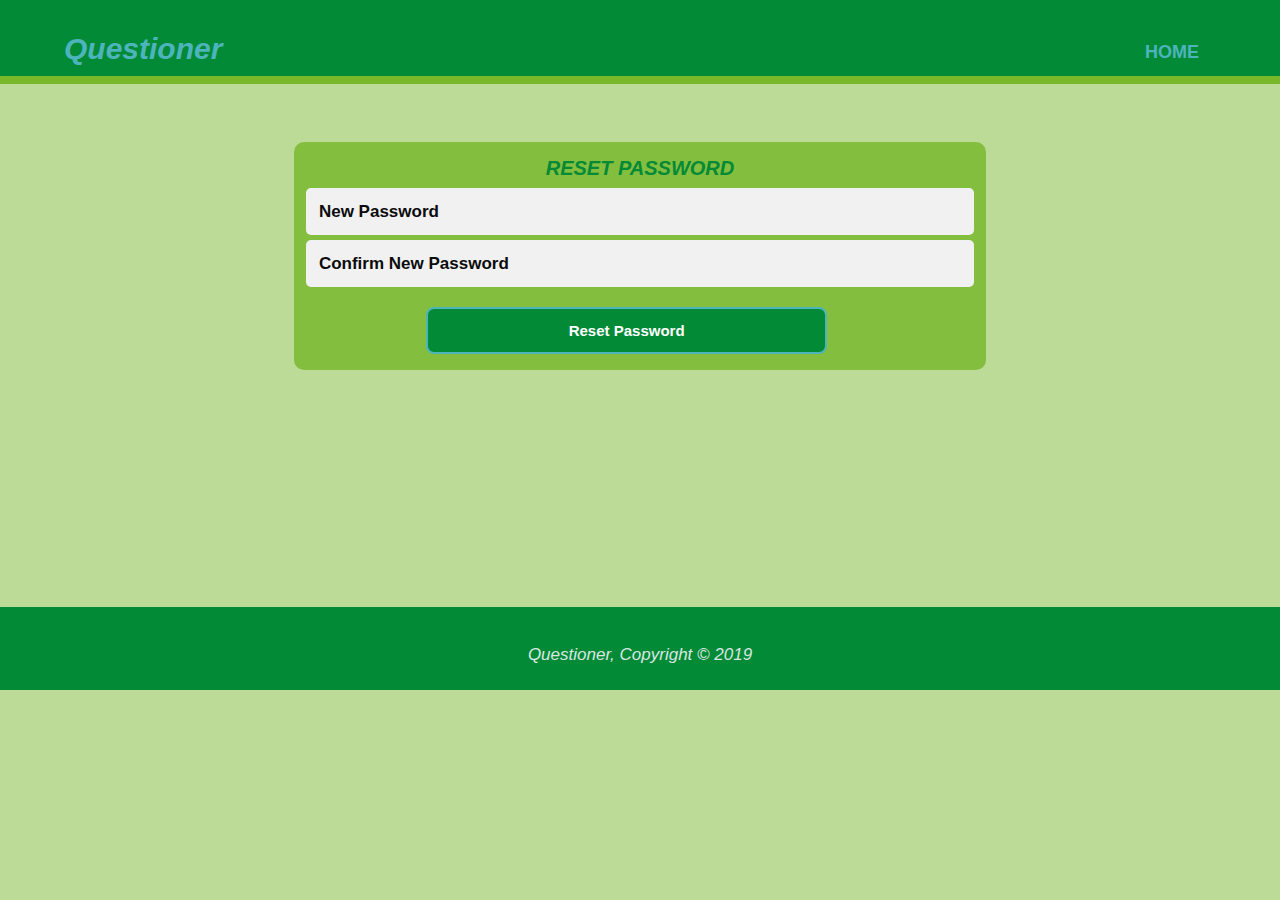
<file: UI/resetpassword.html>
<!DOCTYPE html>
<html lang="en">
<head>
    <meta charset="UTF-8">
    <title>Questioner</title>
    <link rel="stylesheet" href="./css/style.css">
    <script src="./js/popup.js"></script>     
</head>
<body class="reset">
    <header class="mainHeader">
	    <div class="container">
		    <div id="brand">
				<h1><span class="highlight">Questioner</span></h1>
		    </div>
		    <nav>
			    <ul>
					<li class="current"><a href="index.html" >Home</a></li>				
			    </ul>
		    </nav>
	    </div>
    </header>
    <section id="join" class="reset">
		<div class="container ">

				<div class="form-container form-bg">

					<h1>Reset Password</h1>

					<form action="" method="" class="">
					<div class="tbox">
						<input type="password" placeholder="New Password" onfocus="this.placeholder = ''" onblur="this.placeholder = 'New Password'" value="">
					</div>
					<div class="tbox">
						<input type="password" placeholder="Confirm New Password" onfocus="this.placeholder = ''" onblur="this.placeholder = 'Confirm New Password'" value="">
					</div>
					
						<input class=" btn sign button2" type="submit" name="" value="Reset Password">
					
					</form>
				</div>
			</div>
		</section>
		<footer class="mainFooter resetf">
				<p>Questioner, Copyright &COPY; 2019 </p>
		</footer>
  </body>

</html>
</file>
<file: UI/css/styles.css>
@import 'popup.css';
@import 'style.css';

body{
	/*font-size: 16px;
	font-family: "Montserrat", sans-serif;
	line-height: 1.5;*/
	font: 15px/1.5 "Montserrat", sans-serif;
	padding: 0;
	margin: 0;
	background-color: #d9e6e2;
	height: 100%;
}
/*global containers*/
.container{
	width: 90%;
	margin: auto;
	overflow: hidden;
}
ul{
	padding: 0;
	margin: 0;
}

.btn {
	border-radius: 8px;
	color: white;
	padding: 13px 32px;
	text-align: center;
	text-decoration:none;
	display: inline-block;
	font-weight: bold;
	font-size: 15px;
	margin: 4px 2px;
	-webkit-transition-duration: 0.4s; /* Safari */
	transition-duration: 0.4s;
	cursor: pointer;
	width: 100%;
}
.dark{
	color: #d9e6e2;
	background: #597d7f;
	padding: 17px;
	margin-top: 10px;
	margin-bottom: 10px;
}
/*end of global*/
/*header styling*/
.mainHeader{
	background: #028a36;
	color: white;
	padding-top: 26px;
	min-height: 67px;
	border-bottom: #79b82b 6px solid;
}
.mainHeader a{
	color: white;
	text-decoration: none;
	text-transform: uppercase;
	font-size: 18px;
	cursor: pointer;
}
.mainHeader li{
	float: right;
	display: inline;
	padding: 0 17px 0 17px;
}
.mainHeader #brand{
	float: left;
}
.mainHeader #brand h1{
	margin: 0;
	margin-bottom: 5px;
	
}
.mainHeader nav{
	float: right;
	margin-top: 13px;
}
.mainHeader .highlight, .mainHeader .current a{
	color:#4db4bc;
	font-weight: bold;
}
.mainHeader a:hover , .mainHeader a:visited{
	color: #f6faf9;
	font-weight: bold;
}

/*Showcase -------------- Brief explanation of Questioner*/
#showcase{
	min-height: 600px;
	background: url(../img/index_bg.jpg) repeat;
	text-align: center;
	color: #d9e6e2;
}
#showcase h1{
	margin-top: 20%;
	margin-bottom: 20px;
	font-size: 50px;
}
#showcase p{
	font-size: 20px;
}

/*Removed*
#create{
	padding: 16px;
	color: #d9d9d9;
	background: #028a36;
}
#create h1{
	float:left;
}
*/
/* The two main buttons in the page*/
#join {
	margin-bottom: -19px;
	background: #bbdb9600;
	min-height: 250px;
	
}
#join .box{
	float: left;
	width: 30%;
	padding: 20px;
	text-align: center;
	margin-top: 10px;
	margin-bottom: 10px;
	
}
#join .box img{
	width: 80px;
	height: 70px;	
}

.asking{
	margin-top: 3px;
	color: #028a36;
	font-size: 17px;
	padding: 6px;
	border: 1px solid #028a36;
	width: 25%;	
}
.asking:hover{
	color: #f6faf9;
	background: #028a36;
	border: none;
}


table{
	column-span: inherit;
	width: 200px;
	height:auto;
}
table .icon{
	width: 26px;
	height: 17px;
	cursor: pointer;
	float: left;
}
table .icon:hover{
	width: 36px;
	height: 27px;
}
table caption{
	color: #028a36;
	text-align: left;
	padding-left: 17px;
}
td{
	font-style: italic;
	font-weight: 400;
	color:#18747a;
	padding: 6px;
	text-align: center;
}
.details{
	
	background: rgba(255, 255, 0, 0);
}
.text-center{
	float: right;
	margin-left: 80px;
	margin-right: 1px;
	height: 100%;
}
a{
	text-decoration: none;
	color: #028a36;
	
}
a:visited{
	color: #79b82b;
}
h4{
	
	margin-bottom: -8px;
}
.resetpass{
	color: #02421b;
}
.meetup{
	color:#028a36;
	font-weight: bold;
}
.button2 {
	background-color: #028a36; 
	color: white; 
  	border: 2px solid #4db4bc;
}

.button2:hover {
  	background-color: #4db4bc00;
	color: black; 
	border: 2px solid #028a36;
}


.button1 {
	background-color: #4db4bc00; 
	color: black; 
	border: 2px solid #028a36;
}
   
.button1:hover {
	background-color: #028a36;
	color: white;
	border: 2px solid #4db4bc;
}


 .meetups {
	width: 100%;
	display: flex;
	flex-direction: row;
	justify-content: space-evenly;
	margin-top: 20px;
	flex-wrap: wrap;
	column-gap: 20px;
	padding: 0 20px;
	box-sizing: border-box;
 }
 .meetups a{
	 text-decoration: none;
	 color: #028a36;
 }
 .meetup {
	width: calc(100%/4 - 20px);
	overflow: hidden;
	border-radius: 5px;
	display:grid;
	border: 0px solid #cfcfcf;
	margin-bottom:20px;
	background: #79b82b36;
 }
 
 .meetup:hover {
	box-shadow: 2px 2px 4px 2px #b9b9b9;
 }
 .meetup img {
	width: 99%;
	align-self: center;
	text-align: center;
	font-size: 22px;
	height: 70%;
	border: #79b82b36 2px;
	border-radius: 5px;
 }
 
 .meetup-info {
	display: flex;
	flex-direction: column;
	padding: 20px;
	box-sizing: border-box;
 }
 #banner{
	 
	 overflow: hidden;
	 display: inline-block;
 }



.button1 {
	background-color: #4db4bc00; 
	color: black; 
	border: 2px solid #028a36;
}
   
.button1:hover {
	background-color: #028a36;
	color: white;
	border: 2px solid #4db4bc;
}



aside.top-sidebar{
	float:right;
	width: 30%;
	margin-top: 0px;

	display: block;
	
}
#feed h1{
	text-align: center;
	font-size: 32px;
}

article#main-col{
	width:80%; 
}
#main .container #main-col h2{
	margin-top: 2px;
	margin-bottom: 1px;
	font-size: 26px;
}
#main .container #main-col #ques{
	margin-top: 2px;
	margin-bottom: 1px;
	font-size: 21px;
	
}
#main .container #main-col h3{
	margin-top: 2px;
	margin-bottom: 1px;
	font-size: 15px;
	
}
#main .container #main-col content h5{
	margin-top: 6px;
	margin-bottom: 1px;
	float: left;
	
	
}
#main .container #main-col content .comment{
	margin-top: 6px;
	margin-bottom: 1px;
	float: right;
	font-style: italic;
	
}
.post-info{
	font-style: italic;
	font-size: 95%;
	color: green;
	margin-top: 1px;
 }


.mainFooter p{
	padding-top: 13px;
	font-size: 17px;
	font-style: italic;
}
.mainFooter{
	background-color: #028a36;
	margin-top: 20px;
	color: #d9e6e2;
	text-align: center;
	margin-bottom: 0px;
	min-height: 43px;
	padding: 5px;
}


@media(max-width:768px){
	.mainHeader #brand, .mainHeader nav, .mainHeader nav li, #join .box, #topbar, #join{
		float:none;
		text-align: center;
		width: 100%;

	}
	.mainHeader{
		padding-bottom: 22px;

	}
	#showcase h1{
		margin-top:0px;
	}
	#topbar button{
		width: 100%;
		display: block;
	}
}
@media(max-height:400px){
	body{
		
	}
}
</file>
<file: UI/css/style.css>
@import 'popup.css';
@import 'table.css';
@import 'forms.css';
@import 'dash.css';

body{
	font-size: 16px;
	/*
	font-family: "Montserrat", sans-serif;
	line-height: 1.5;*/
	font: 15px/1.5 "Montserrat", sans-serif;
	padding: 0;
	margin: 0;
	background-color: #f6faf9;
	height: 100%;
}
/*global containers*/
.container{
	width: 90%;
	margin: auto;
	overflow: hidden;
}
ul{
	padding: 0;
	margin: 0;
}

.btn {
	border-radius: 8px;
	color: white;
	padding: 13px 32px;
	text-align: center;
	text-decoration:none;
	display: inline-block;
	font-weight: bold;
	font-size: 15px;
	margin: 4px 2px;
	-webkit-transition-duration: 0.4s; /* Safari */
	transition-duration: 0.4s;
	cursor: pointer;
	width: 100%;
}
.dark{
	color: #d9e6e2;
	background: #597d7f;
	padding: 17px;
	margin-top: 10px;
	margin-bottom: 10px;
}
/*end of global*/
/*header styling*/
.mainHeader{
	background: #028a36;
	color: white;
	padding-top: 26px;
	min-height: 67px;
	border-bottom: #79b82b 8px solid;
}
.mainHeader a{
	color: white;
	text-decoration: none;
	text-transform: uppercase;
	font-size: 18px;
	cursor: pointer;
}
.mainHeader li{
	float: right;
	display: inline;
	padding: 0 17px 0 17px;
}
.mainHeader #brand{
	float: left;
}
.mainHeader #brand h1{
	margin: 0;
	margin-bottom: 5px;
	
}
.mainHeader nav{
	float: right;
	margin-top: 13px;
}
.mainHeader .highlight, .mainHeader .current a{
	color:#4db4bc;
	font-weight: bold;
}
.confused{
	display:none;
} 
.mainHeader a:hover , .mainHeader a:visited{
	color: #f6faf9;
	font-weight: bold;
}

/*End of header styling*/

.btn {
	border-radius: 8px;
	color: white;
	text-align: center;
	text-decoration:none;
	font-weight: bold;
	font-size: 15px;
	-webkit-transition-duration: 0.4s; /* Safari */
	transition-duration: 0.4s;
	cursor: pointer;
	
}

.asking{
	margin-top: 3px;
	color: #028a36;
	font-size: 15px;
	padding: 6px;
	border: 1px solid #028a36;
	width: 100%;	
}
.asking:hover{
	color: #f6faf9;
	background: #028a36;
	border: none;
}
.ask{
	padding: 26px;
}
.comment{
	margin-top: 2px;
	margin-bottom: 1px;
	float: right;
	font-style: italic;
}
.hcomment{
	margin-bottom: 2px;
	font-weight: 800;
	font-style: italic;
}
#feed h1{
	text-align: center;
	font-size: 32px;
}

.button2 {
	background-color: #028a36; 
	color: white; 
  	border: 2px solid #4db4bc;
}

.button2:hover {
  	background-color: #4db4bc00;
	color: black; 
	border: 2px solid #028a36;
}

 .meetups {
	width: 100%;
	display: flex;
	flex-direction: row;
	justify-content: space-evenly;
	margin-top: 20px;
	flex-wrap: wrap;
	column-gap: 20px;
	padding: 0 20px;
	box-sizing: border-box;
 }
 .meetups a{
	 text-decoration: none;
	 color: #028a36;
 }
 .meetup {
	width: calc(100%/4 - 20px);
	overflow: hidden;
	border-radius: 5px;
	display:grid;
	border: 0px solid #cfcfcf;
	margin-bottom:20px;
	background: #79b82b36;
 }
 
 .meetup:hover {
	box-shadow: 2px 2px 4px 2px #b9b9b9;
 }
 .meetup img {
	width: 99%;
	align-self: center;
	text-align: center;
	font-size: 22px;
	height: 70%;
	border: #79b82b36 2px;
	border-radius: 5px;
 }
 
 .meetup-info {
	display: flex;
	flex-direction: column;
	padding: 20px;
	box-sizing: border-box;
 }
 #banner{
	 
	 overflow: hidden;
	 display: inline-block;
 }

 #banner img{
	width: 26px;
	height: 17px;
	cursor: pointer;
	
}
#banner img:hover{
	width: 36px;
	height: 27px;
}
 .image {
	 display: inline-block;
	 width: 90%;
	 margin: 10px 5%;
	 text-align: center;
	 text-transform: capitalize;
	 color:black;
	 font-style: italic;
	 font-weight: bold;
	 font-size: 19px;
 }
 
 .image img{
	 width: 17%;
	 height: 32px;
	 float: left;
	 
 }
 .image img#cross{
	 float: right;
 }
 
 
 .details {
	display: grid;
 }
 
 .details-title {
	margin: 0;
	font-size: 18px;
	font-weight: bold;
	opacity: 0.8;
 }
 
 .details-date {
	font-size: 13px;
	color: #555454;
	margin-top: 5px;
	margin-bottom: 5px;
 }
 
 .details-venue {
	font-size: 13px;
	color: #555454;
 }
 

#join {
	margin-bottom: 20px;
	background: #bbdb96;
	
}
#join .box{
	float: left;
	width: 30%;
	padding: 20px;
	text-align: center;
	
	margin-top: 10px;
	margin-bottom: 10px;
	
}
#join .box img{
	width: 80px;
	height: 70px;	
}
/* The dropdown container */
.dropdown {
	float: right;
	overflow: hidden;
}
/* Dropdown button */
.dropdown .dropbtn {
	font-size: 14px;
	border: none;
	outline: none;
	color: white;
	padding: 8px 8px;
	background-color: inherit;
	font-family: inherit; /* Important for vertical align on mobile phones */
	margin: 0; /* Important for vertical align on mobile phones */
}
  
   /* Dropdown content (hidden by default) */
   .dropdown-content {
	display: none;
	position: absolute;
	background-color: #bbdb96;
	min-width: 160px;
	box-shadow: 0px 8px 8px 0px rgba(0,0,0,0.2);
	z-index: 1;
	border-radius: 4px;
	
   }
   
   /* Links inside the dropdown */
   .dropdown-content a {
	float: none;
	color: black;
	padding: 6px 0px;
	text-decoration: none;
	display: none;
	text-align: center;
	border-radius: 4px;
   }
   
   /* Add a grey background color to dropdown links on hover */
   .dropdown-content a:hover {
	background-color: #028a36;
   }
   
   /* Show the dropdown menu on hover */
   .dropdown:hover .dropdown-content {
	display: none;
   }

.form-bg{
	background: #79b82bd3;
	
}
.reset{

	background:#bbdb96;
}



.mainFooter p{
	padding-top: 13px;
	font-size: 17px;
	font-style: italic;
}
.mainFooter{
	background-color: #028a36;
	margin-top: 180px;
	color: #d9e6e2;
	text-align: center;
	
	min-height: 43px;
	padding: 5px;
}


@media(max-width:768px){
	.mainHeader #brand, #join .box, 
	.mainHeader nav, .meetuph, .mainHeader nav li, 
	#topbar form,  #join h1, #join form, .meetups,
	 .meetup , .meetup-dash, .meetups-dash, .box-que,
	 .top-que, .image, .v, .dropdown-content, .dropdown,
	 .dropbtn, .dropdown-content a, .dropdown-content a:hover {
		float:none;
		text-align: center;
		width: 100%;

	}
	.mainHeader{
		padding-bottom: 22px;

	}
	#showcase h1{
		margin-top:0px;

	}
	.resetf{
		color: black;
		background:#bbdb96;
		
	}
	.dropdown-content{
		display: none;
		text-align: center;
	}
	.dropdown-content a:hover {
		background-color: #028a3600;
		color: white;
		text-align: center;
	   }
	      /* Links inside the dropdown */
   .dropdown-content a {
	float: none;
	color: rgb(255, 255, 255);
	padding: 6px 0px;
	text-decoration: none;
	display: none;
	text-align: center;
	border-radius: 4px;
   }
   .confused{
	display:block;
	text-align: center;
	} 
}
</file>
